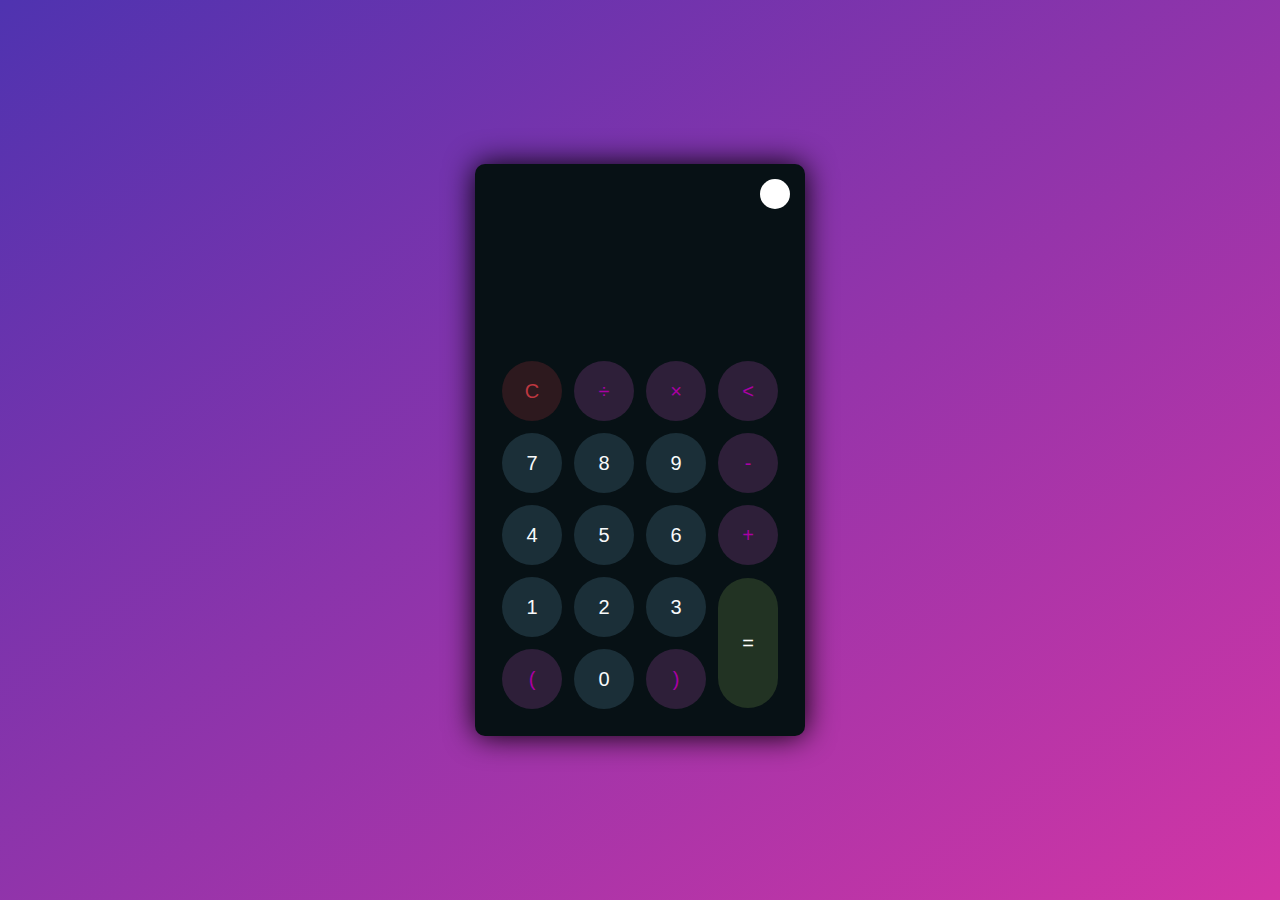
<file: 1-calculator/Scientific-calculator/index.html>
<!DOCTYPE html>
<html lang="en">
  <head>
    <meta charset="UTF-8" />
    <meta http-equiv="X-UA-Compatible" content="IE=edge" />
    <meta name="viewport" content="width=device-width, initial-scale=1.0" />
    <title>Document</title>
    <link rel="stylesheet" href="index.css" />
  </head>
  <body>
    <div class="container">
      <div class="calculator dark">
        <div class="theme-toggler active">
          <i class="toggler-icon"></i>
        </div>
        <div class="display-screen">
          <div id="display"></div>
        </div>
        <div class="button">
          <table>
            <tr>
              <td>
                <button class="btn-operator" id="clear">C</button>
              </td>
              <td>
                <button class="btn-operator" id="/">&divide;</button>
              </td>
              <td>
                <button class="btn-operator" id="*">&times;</button>
              </td>
              <td>
                <button class="btn-operator" id="backspace"><</button>
              </td>
            </tr>
            <tr>
              <td>
                <button class="btn-number" id="7">7</button>
              </td>
              <td>
                <button class="btn-number" id="8">8</button>
              </td>
              <td>
                <button class="btn-number" id="9">9</button>
              </td>
              <td>
                <button class="btn-operator" id="-">-</button>
              </td>
            </tr>
            <tr>
              <td>
                <button class="btn-number" id="4">4</button>
              </td>
              <td>
                <button class="btn-number" id="5">5</button>
              </td>
              <td>
                <button class="btn-number" id="6">6</button>
              </td>
              <td>
                <button class="btn-operator" id="+">+</button>
              </td>
            </tr>
            <tr>
              <td>
                <button class="btn-number" id="1">1</button>
              </td>
              <td>
                <button class="btn-number" id="2">2</button>
              </td>
              <td>
                <button class="btn-number" id="3">3</button>
              </td>
              <td rowspan="2">
                <button class="btn-equal" id="equal">=</button>
              </td>
            </tr>

            <tr>
              <td>
                <button class="btn-operator" id="(">(</button>
              </td>
              <td>
                <button class="btn-number" id="0">0</button>
              </td>
              <td>
                <button class="btn-operator" id=")">)</button>
              </td>
            </tr>
          </table>
        </div>
      </div>
    </div>
    <script src="index.js"></script>
  </body>
</html>
</file>
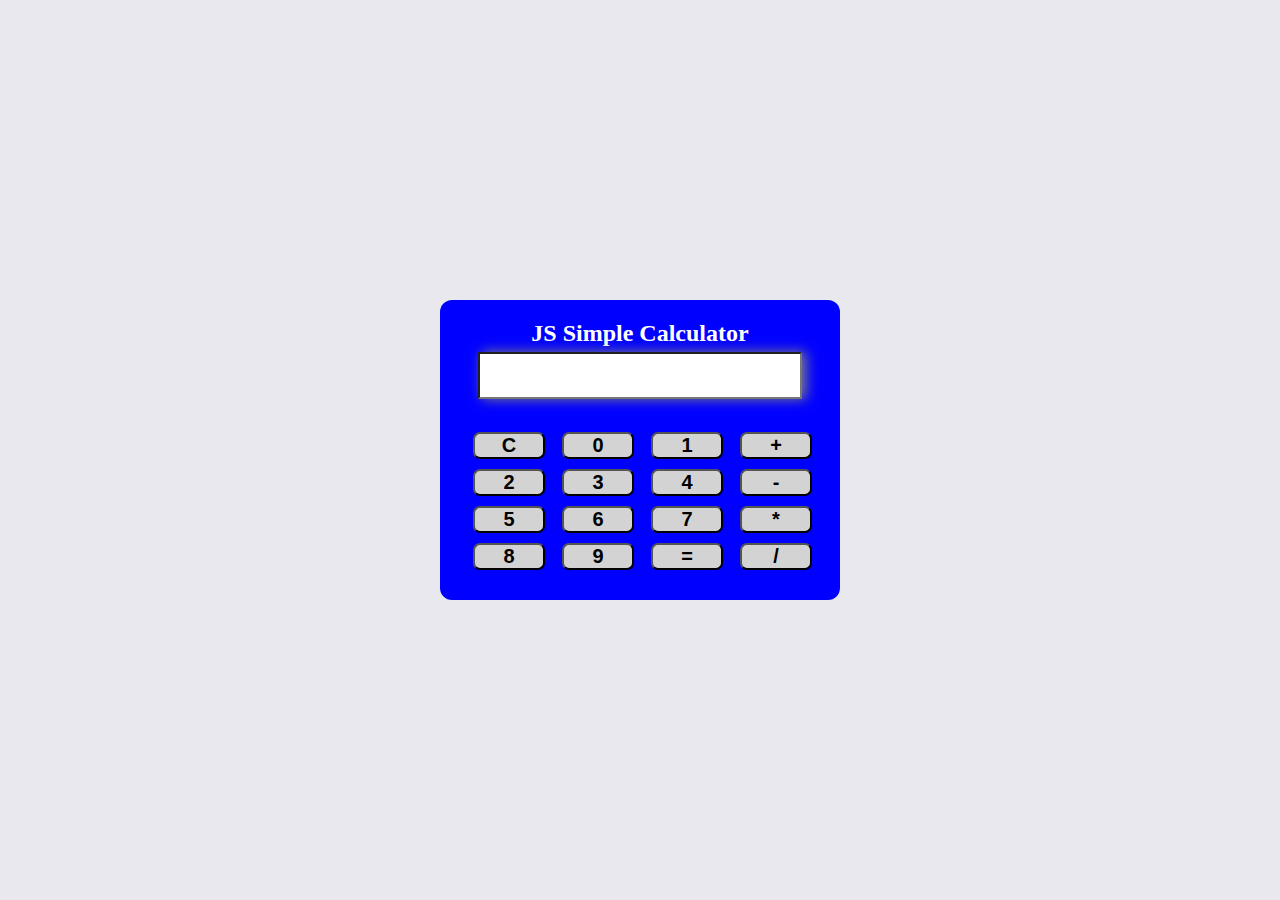
<file: 1-calculator/simpe-Calculator/index.html>
<!DOCTYPE html>
<html lang="en">
  <head>
    <meta charset="UTF-8" />
    <meta http-equiv="X-UA-Compatible" content="IE=edge" />
    <meta name="viewport" content="width=device-width, initial-scale=1.0" />
    <title>job calculator</title>
    <link rel="stylesheet" href="index.css" />
  </head>
  <body>
    <div id="container">
      <h2>JS Simple Calculator</h2>

      <form name="webapp99">
        <!-- Displa simple calculator -->
        <input type="text" name="show" />
        <br />
        <!-- for clear button-->
        <input type="button" value="C" onclick="webapp99.show.value=''" />
        <input type="button" value="0" onclick="webapp99.show.value+=0" />
        <input type="button" value="1" onclick="webapp99.show.value+=1" />
        <input type="button" value="+" onclick="webapp99.show.value+='+'" />
        <br />

        <!--- another row  -->
        <input type="button" value="2" onclick="webapp99.show.value+=2" />
        <input type="button" value="3" onclick="webapp99.show.value+=3" />
        <input type="button" value="4" onclick="webapp99.show.value+=4" />
        <input type="button" value="-" onclick="webapp99.show.value+='-'" />
        <br />
        <input type="button" value="5" onclick="webapp99.show.value+=5" />
        <input type="button" value="6" onclick="webapp99.show.value+=6" />
        <input type="button" value="7" onclick="webapp99.show.value+=7" />
        <input type="button" value="*" onclick="webapp99.show.value+='*'" />
        <br />
        <input type="button" value="8" onclick="webapp99.show.value+=8" />
        <input type="button" value="9" onclick="webapp99.show.value+=9" />
        <input
          type="button"
          value="="
          onclick="webapp99.show.value= 
        eval(webapp99.show.value)"
        />
        <input type="button" value="/" onclick="webapp99.show.value+='/'" />
        <br />
      </form>
    </div>
  </body>
</html>
</file>
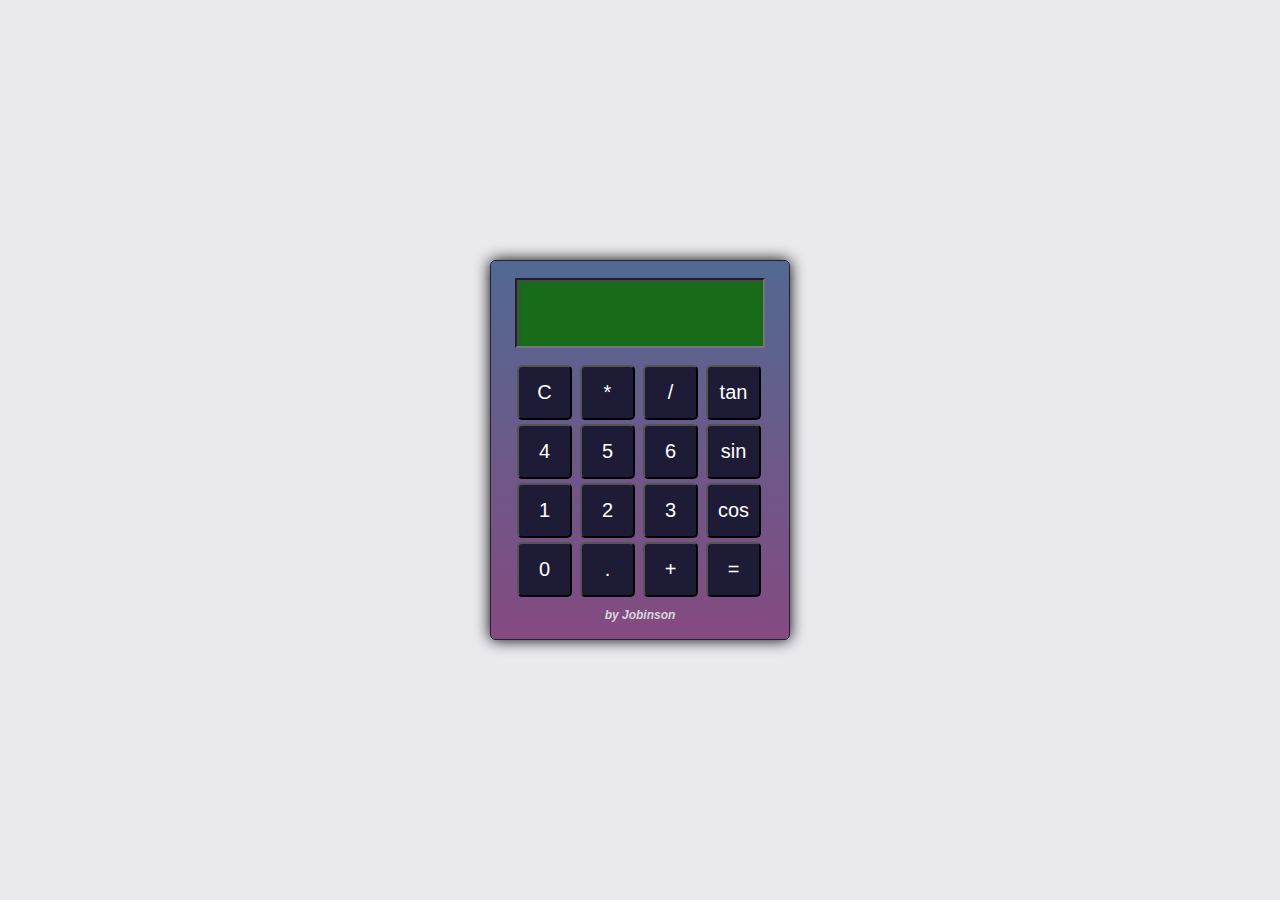
<file: 1-calculator/test1/index.html>
<!DOCTYPE html>
<html lang="en">
  <head>
    <meta charset="UTF-8" />
    <meta http-equiv="X-UA-Compatible" content="IE=edge" />
    <meta name="viewport" content="width=device-width, initial-scale=1.0" />
    <title>Document</title>
    <link rel="stylesheet" href="index.css" />
  </head>
  <body>
    <div class="container">
      <div class="calculator">
        <form name="calc">
          <input type="text" class="screen" name="screen" />
          <!-- first row -->
          <br />
          <input
            type="button"
            value="C"
            class="btn"
            onclick="calc.screen.value=''"
          />
          <input
            type="button"
            value="*"
            class="btn"
            onclick="calc.screen.value+='*'"
          />
          <input
            type="button"
            value="/"
            class="btn"
            onclick="calc.screen.value+='/'"
          />
          <input
            type="button"
            value="tan"
            class="btn"
            onclick="calc.screen.value=Math.tan(calc.screen.value)"
          />
          <!-- second row -->
          <br />
          <input
            type="button"
            value="4"
            class="btn"
            onclick="calc.screen.value+=4"
          />
          <input
            type="button"
            value="5"
            class="btn"
            onclick="calc.screen.value+=5"
          />
          <input
            type="button"
            value="6"
            class="btn"
            onclick="calc.screen.value+=6"
          />
          <input
            type="button"
            value="sin"
            class="btn"
            onclick="calc.screen.value=Math.sin(calc.screen.value)"
          />
          <!-- third row -->
          <br />
          <input
            type="button"
            value="1"
            class="btn"
            onclick="calc.screen.value+=1"
          />
          <input
            type="button"
            value="2"
            class="btn"
            onclick="calc.screen.value+=2"
          />
          <input
            type="button"
            value="3"
            class="btn"
            onclick="calc.screen.value+=3"
          />
          <input
            type="button"
            value="cos"
            class="btn"
            onclick="calc.screen.value=Math.cos(calc.screen.value)"
          />
          <!--- fourth row  -->
          <br />
          <input
            type="button"
            value="0"
            class="btn"
            onclick="calc.screen.value+=0"
          />
          <input
            type="button"
            value="."
            class="btn"
            onclick="calc.screen.value+='.'"
          />
          <input
            type="button"
            value="+"
            class="btn"
            onclick="calc.screen.value+='+'"
          />
          <input
            type="button"
            value="="
            class="btn"
            onclick="calc.screen.value=eval(calc.screen.value)"
          />
        </form>
        <div class="designer">
          <h4>by <span>Jobinson</span></h4>
        </div>
      </div>
    </div>
  </body>
</html>
</file>
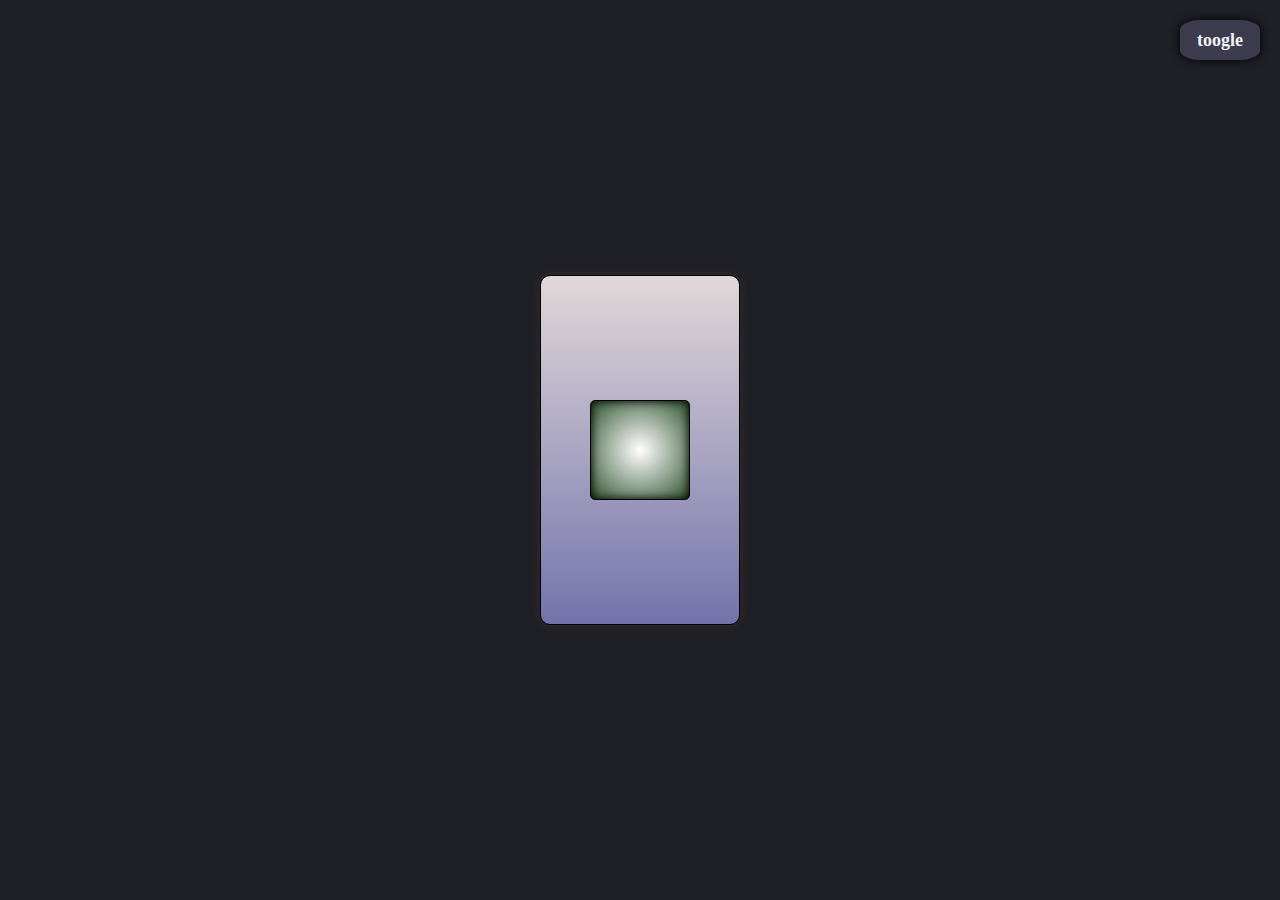
<file: 1-calculator/test2/index.html>
<!DOCTYPE html>
<html lang="en">
  <head>
    <meta charset="UTF-8" />
    <meta http-equiv="X-UA-Compatible" content="IE=edge" />
    <meta name="viewport" content="width=device-width, initial-scale=1.0" />
    <title>Jobinson clock</title>
    <link rel="stylesheet" href="index.css" />
  </head>
  <body class="light dark1">
    <div class="container dark2">
      <div class="col dark3"></div>
    </div>
    <div class="toggle active">toogle</div>
    <script src="index.js"></script>
  </body>
</html>
</file>
<file: 1-calculator/Scientific-calculator/index.css>
* {
  padding: 0;
  margin: 0;
  box-sizing: border-box;
  outline: 0;
  transition: all 0.5s ease;
}

body {
  font-family: sans-serif;
}

a {
  text-decoration: none;
  color: #fff;
}

body {
  background-image: linear-gradient(
    to bottom right,
    rgba(79, 51, 176, 1),
    rgba(210, 53, 165)
  );
}

.container {
  height: 100vh;
  width: 100vw;
  display: grid;
  place-items: center;
}

.calculator {
  position: relative;
  height: auto;
  width: auto;
  padding: 20px;
  border-radius: 10px;
  box-shadow: 0 0 30px #000;
}

.theme-toggler {
  position: absolute;
  top: 30px;
  right: 30px;
  color: #fff;
  cursor: pointer;
  z-index: 1;
}

.theme-toggler.active {
  color: #333;
}

.theme-toggler.active::before {
  background-color: #fff;
}

.theme-toggler::before {
  content: "";
  height: 30px;
  width: 30px;
  position: absolute;
  top: 50%;
  transform: translate(-50%, -50%);
  border-radius: 50%;
  background-color: #333;
  z-index: -1;
}

#display {
  margin: 0 10px;
  height: 150px;
  width: auto;
  max-width: 270px;
  display: flex;
  align-items: flex-end;
  justify-content: flex-end;
  font-size: 30px;
  margin-bottom: 20px;
  overflow-x: scroll;
}

#display::-webkit-scrollbar {
  display: block;
  height: 3px;
}

button {
  height: 60px;
  width: 60px;
  border: 0;
  border-radius: 30px;
  margin: 5px;
  font-size: 20px;
  cursor: pointer;
  transition: all 200ms ease;
}

button:hover {
  transform: scale(1.1);
}

button#equal {
  height: 130px;
}

/* light theme */

.calculator {
  background-color: #fff;
}

.calculator #display {
  color: #0a1e23;
}

.calculator button#clear {
  background-color: #ffd5d8;
  color: #fc4552;
}

.calculator button.btn-number {
  background-color: #c3eaff;
  color: #000000;
}

.calculator button.btn-operator {
  background-color: #ffd0fb;
  color: #f967f3;
}

.calculator button.btn-equal {
  background-color: #adf9e7;
  color: #000;
}

/* dark theme */

.calculator.dark {
  background-color: #071115;
}

.calculator.dark #display {
  color: #f8fafb;
}

.calculator.dark button#clear {
  background-color: #2d191e;
  color: #bd3740;
}

.calculator.dark button.btn-number {
  background-color: #1b2f38;
  color: #f8fafb;
}

.calculator.dark button.btn-operator {
  background-color: #2e1f39;
  color: #aa00a4;
}

.calculator.dark button.btn-equal {
  background-color: #223323;
  color: #ffffff;
}
</file>
<file: 1-calculator/simpe-Calculator/index.css>
/* Varibale styles  */

* {
  box-sizing: border-box;
  padding: 0;
  margin: 0;
}
body {
  width: 100%;
  height: 100vh;
  background-color: rgb(232, 232, 238);
  display: flex;
  justify-content: center;
  align-items: center;
}
#container {
  position: relative;
  width: 400px;
  border-radius: 12px;
  margin: 0px auto;
  padding: 20px 20px 100px 20px;
  background-color: blue;
  height: 300px;
}
input[type="button"] {
  background-color: lightgray;
  width: 20%;
  font-size: 20px;
  font-weight: 900;
  border-radius: 7px;
  margin-left: 13px;
  margin-top: 10px;
}
input[type="button"]:active {
  background-color: #3e8e41;
  box-shadow: 0 5px #666;
  transform: translateY(4px);
}
input[type="button"]:hover {
  background-color: #003300;
  color: white;
}
input[type="text"] {
  position: relative;
  display: block;
  width: 90%;
  margin: 5px auto;
  font-size: 20px;
  padding: 10px;
  box-shadow: 4px 0px 12px gray;
}
h2 {
  text-align: center;
  color: #fff;
}
p {
  text-align: center;
  color: #fff;
  padding-top: 30px;
}
a {
  color: white;
}
</file>
<file: 1-calculator/test1/index.css>
* {
  box-sizing: border-box;
  margin: 0;
  padding: 0;
}
body {
  display: flex;
  justify-content: center;
  align-items: center;
  width: 100%;
  height: 100vh;
  background-color: rgb(233, 233, 238);
}
.container {
  width: 300px;
  height: 380px;
  border: 1px solid rgb(40, 32, 54);
  box-shadow: 0px 0px 15px rgb(1, 0, 0);
  background: linear-gradient(rgb(81, 105, 146), rgb(133, 74, 129));
  display: flex;
  align-items: center;
  justify-content: center;
  border-radius: 5px;
  padding: 5px;
}
input[type="text"] {
  width: 100%;
  height: 70px;
  margin-bottom: 15px;
  box-shadow: ;
  background-color: rgb(24, 107, 24);
  padding: 10px;
  font-size: 20px;
  box-shadow: inset 2px 2px 2px #484851;
}
input[type="button"] {
  border-radius: 5px;
  background-color: rgb(30, 27, 54);
  color: white;
  padding: px;
  font-size: 20px;
  height: 55px;
  width: 55px;
  margin: 2px;
}
input[type="button"]:hover {
  cursor: pointer;
  background: linear-gradient(rgb(41, 98, 41), rgb(114, 29, 29));
  transition: 0.2s ease-in-out;
}
form {
  height: 300px;
  height: 330px;
  width: 250px;
}
.designer {
  font-size: 12px;
  font-weight: bold;
  color: rgb(215, 215, 218);
  font-style: italic;
  text-align: center;
  font-family: "Lucida Sans", "Lucida Sans Regular", "Lucida Grande",
    "Lucida Sans Unicode", Geneva, Verdana, sans-serif;
}
</file>
<file: 1-calculator/test2/index.css>
* {
  box-sizing: border-box;
  margin: 0;
  padding: 0;
  transition: all 0.3s;
}
body {
  background: rgb(234, 234, 241);
  width: 100%;
  height: 100vh;
  display: flex;
  justify-content: center;
  align-items: center;
}
.container {
  width: 200px;
  height: 350px;
  border-radius: 10px;
  border: 1px solid black;
  box-shadow: 0 0 10px rgb(57, 46, 46);
  background-color: white;
  display: flex;
  justify-content: inherit;
  align-items: inherit;
  background: linear-gradient(blue, red);
}
.col {
  width: 100px;
  height: 100px;
  border: 1px solid black;
  border-radius: 5px;
  box-shadow: inset 0 0 10px black;
  background: linear-gradient(green, blue);
}

/*  toggle effect*/
.toggle {
  font-weight: bold;
  color: rgb(241, 243, 244);
  position: absolute;
  padding: 5px;
  cursor: pointer;
  top: 20px;
  right: 20px;
  box-shadow: 0 0 10px black;
  border-radius: 25%;
  width: 80px;
  height: 40px;
  display: flex;
  justify-content: center;
  align-items: center;
  background-color: rgb(60, 60, 78);
  font-size: 18px;
}
.toggle:active {
  background: rgb(216, 216, 226);
  color: rgb(45, 45, 57);
}
.toggle::before {
  background: rgb(216, 216, 226);
  color: rgb(45, 45, 57);
}
.toggle:hover {
  transition: 0.1s;
  transform: rotate(360deg);
}
.light.dark1 {
  background: rgb(31, 31, 38);
}
.container.dark2 {
  background: linear-gradient(rgb(225, 216, 216), rgb(115, 115, 172));
}
.col.dark3 {
  background: radial-gradient(white, rgb(47, 84, 47));
}
</file>
